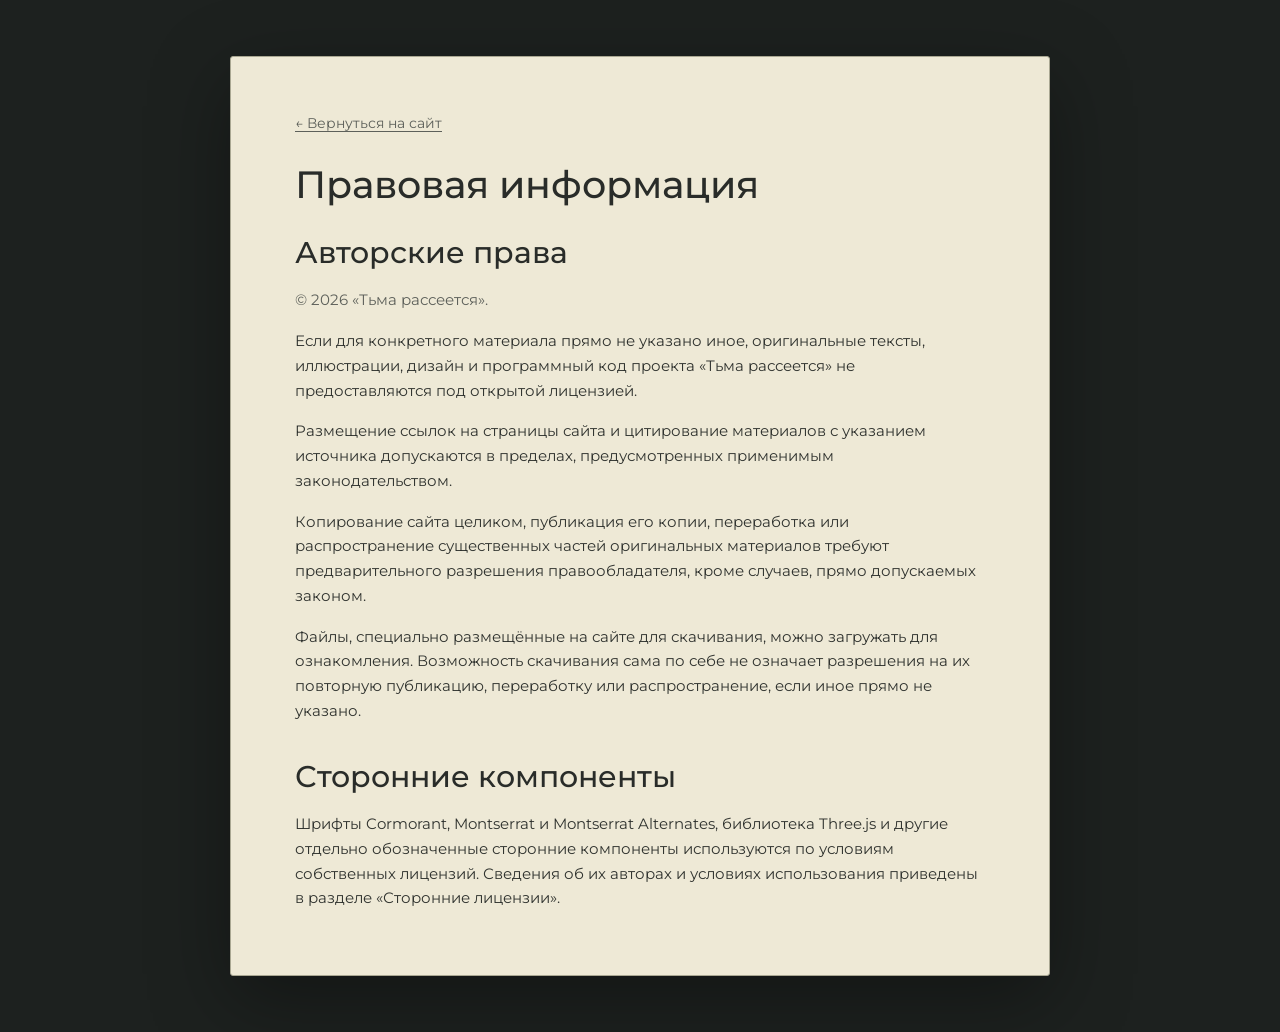
<file: legal.html>
<!doctype html>
<html lang="ru">
  <head>
    <meta charset="UTF-8" />
    <meta name="viewport" content="width=device-width, initial-scale=1.0" />
    <meta
      name="description"
      content="Правовая информация и сведения о сторонних компонентах проекта «Тьма рассеется»."
    />
    <title>Правовая информация — Тьма рассеется</title>
    <link rel="stylesheet" href="./footer.css?v=20260816-1" />
  </head>
  <body class="legal-page-body">
    <main class="legal-page">
      <article class="legal-document legal-document--page">
        <a class="legal-page-back" href="./index.html">← Вернуться на сайт</a>
        <h1>Правовая информация</h1>
        <h2>Авторские права</h2>
        <p class="legal-copyright">© 2026 «Тьма рассеется».</p>
        <p>
          Если для конкретного материала прямо не указано иное, оригинальные тексты, иллюстрации,
          дизайн и программный код проекта «Тьма рассеется» не предоставляются под открытой
          лицензией.
        </p>
        <p>
          Размещение ссылок на страницы сайта и цитирование материалов с указанием источника
          допускаются в пределах, предусмотренных применимым законодательством.
        </p>
        <p>
          Копирование сайта целиком, публикация его копии, переработка или распространение
          существенных частей оригинальных материалов требуют предварительного разрешения
          правообладателя, кроме случаев, прямо допускаемых законом.
        </p>
        <p>
          Файлы, специально размещённые на сайте для скачивания, можно загружать для ознакомления.
          Возможность скачивания сама по себе не означает разрешения на их повторную публикацию,
          переработку или распространение, если иное прямо не указано.
        </p>
        <h2>Сторонние компоненты</h2>
        <p>
          Шрифты Cormorant, Montserrat и Montserrat Alternates, библиотека Three.js и другие
          отдельно обозначенные сторонние компоненты используются по условиям собственных лицензий.
          Сведения об их авторах и условиях использования приведены в разделе «Сторонние лицензии».
        </p>
      </article>
    </main>
  </body>
</html>
</file>
<file: footer.css>
@font-face {
  font-family: "Site Footer Montserrat";
  src: url("./fonts/Montserrat-Regular.ttf") format("truetype");
  font-weight: 400;
  font-style: normal;
  font-display: block;
}

@font-face {
  font-family: "Site Footer Montserrat";
  src: url("./fonts/Montserrat-Medium.ttf") format("truetype");
  font-weight: 500;
  font-style: normal;
  font-display: block;
}

.site-footer {
  --site-footer-frame: 1440px;
  --site-footer-cream: #eee9d6;
  --site-footer-muted: #858883;
  width: 100%;
  height: 392px;
  background-image: url("./images/элементы подвала/подвал фон.png");
  background-repeat: no-repeat;
  background-position: top center;
  background-size: 100% 100%;
}

.site-footer-frame {
  position: relative;
  width: var(--site-footer-frame);
  height: 392px;
  margin: 0 auto;
  overflow: hidden;
}

.site-footer-columns {
  position: absolute;
  top: 40px;
  left: 120px;
  display: grid;
  grid-template-columns: repeat(3, 400px);
  width: 1200px;
}

.site-footer-column {
  display: grid;
  grid-template-rows: 20px 50px 84px;
  justify-items: center;
  row-gap: 8px;
  min-width: 0;
}

.site-footer-column p {
  width: 300px;
  margin: 0;
  font-family: "Site Footer Montserrat", Montserrat, Arial, sans-serif;
  font-size: 18px;
  font-weight: 400;
  letter-spacing: 0;
  text-align: center;
}

.site-footer-column-title {
  grid-row: 1;
  color: var(--site-footer-cream);
  line-height: 1;
}

.site-footer-column-note {
  grid-row: 2;
  color: var(--site-footer-muted);
  line-height: 1.3;
}

.site-footer-icon {
  position: relative;
  grid-row: 3;
  display: block;
  width: 83px;
  height: 84px;
  transform: scale(0.8);
  transform-origin: top center;
}

.site-footer-spell,
.site-footer-symbol {
  position: absolute;
  display: block;
}

.site-footer-spell {
  top: 0;
  left: 0;
  width: 83px;
  height: 84px;
}

.site-footer-symbol-mail {
  top: 48px;
  left: 26px;
  width: 33px;
  height: 23px;
}

.site-footer-symbol-telegram {
  top: 46px;
  left: 24px;
  width: 30px;
  height: 27px;
}

.site-footer-symbol-youtube {
  top: 47px;
  left: 26px;
  width: 34px;
  height: 25px;
}

.site-footer-legal {
  position: absolute;
  top: 227px;
  left: 50%;
  width: 1100px;
  margin: 0;
  color: #747772;
  font-family: "Site Footer Montserrat", Montserrat, Arial, sans-serif;
  font-size: 12px;
  font-weight: 400;
  line-height: 1.35;
  letter-spacing: 0;
  text-align: center;
  transform: translateX(-50%);
}

.site-footer-legal-line {
  display: block;
}

.site-footer-legal-link {
  color: inherit;
  text-decoration-color: #656864;
  text-decoration-thickness: 1px;
  text-underline-offset: 3px;
}

.site-footer-legal-link:hover {
  color: #92958f;
}

.site-footer-legal-link:focus-visible,
.legal-dialog-close:focus-visible,
.legal-page-back:focus-visible {
  outline: 2px solid #aaa996;
  outline-offset: 4px;
}

.legal-dialog {
  width: min(760px, calc(100vw - 32px));
  max-height: calc(100dvh - 32px);
  padding: 0;
  overflow: hidden;
  color: #30332f;
  background: #eee9d6;
  border: 1px solid #a9a792;
  border-radius: 3px;
  box-shadow: 0 24px 80px rgb(0 0 0 / 45%);
}

.legal-dialog::backdrop {
  background: rgb(16 18 17 / 76%);
  backdrop-filter: blur(2px);
}

.legal-document {
  position: relative;
  box-sizing: border-box;
  font-family: "Site Footer Montserrat", Montserrat, Arial, sans-serif;
}

.legal-dialog .legal-document {
  --legal-dialog-padding-top: 44px;

  max-height: calc(100dvh - 34px);
  padding: 44px 52px 48px;
  overflow-y: auto;
}

.legal-dialog .legal-document > form:first-child {
  position: sticky;
  top: 0;
  z-index: 2;
  width: 100%;
  height: 0;
  margin: 0;
  transform: translateY(calc(-1 * var(--legal-dialog-padding-top)));
}

.legal-document h1,
.legal-document h2,
.legal-document p {
  margin-top: 0;
}

.legal-document h1,
.legal-document h2 {
  color: #292c29;
  font-family: "Site Footer Montserrat", Montserrat, Arial, sans-serif;
  font-weight: 500;
}

.legal-document h1 {
  margin-bottom: 30px;
  font-size: 38px;
  line-height: 1.1;
}

.legal-document h2 {
  margin-bottom: 18px;
  font-size: 30px;
  line-height: 1.15;
}

.legal-document h2:not(:first-of-type) {
  margin-top: 36px;
}

.legal-document p {
  margin-bottom: 16px;
  font-size: 15px;
  line-height: 1.65;
}

.legal-document p:last-child {
  margin-bottom: 0;
}

.legal-copyright {
  color: #5d605a;
}

.legal-dialog-close {
  position: absolute;
  z-index: 2;
  top: 16px;
  right: 18px;
  display: grid;
  width: 34px;
  height: 34px;
  padding: 0;
  color: #5d605a;
  font:
    28px/1 Arial,
    sans-serif;
  cursor: pointer;
  background: transparent;
  border: 0;
  border-radius: 50%;
  place-items: center;
}

.legal-dialog-close:hover {
  color: #292c29;
  background: rgb(41 44 41 / 8%);
}

.legal-page-body {
  margin: 0;
}

.legal-page {
  box-sizing: border-box;
  min-height: 100vh;
  padding: 56px 24px;
  color: #30332f;
  background: #1d211f;
}

.legal-document--page {
  box-sizing: border-box;
  width: min(820px, 100%);
  margin: 0 auto;
  padding: 56px 64px 64px;
  background: #eee9d6;
  border: 1px solid #a9a792;
  border-radius: 3px;
  box-shadow: 0 24px 80px rgb(0 0 0 / 35%);
}

.legal-page-back {
  display: inline-block;
  margin-bottom: 32px;
  color: #5d605a;
  font-size: 14px;
  text-decoration-thickness: 1px;
  text-underline-offset: 3px;
}

@media (max-width: 1439px) {
  .site-footer-legal {
    left: 50vw;
    width: calc(100vw - 48px);
  }
}

@media (max-width: 700px) {
  .site-footer-legal {
    top: 217px;
    width: calc(100vw - 24px);
    font-size: 10.5px;
    line-height: 1.5;
  }

  .legal-dialog {
    width: calc(100vw - 20px);
    max-height: calc(100dvh - 20px);
  }

  .legal-dialog .legal-document {
    --legal-dialog-padding-top: 48px;

    max-height: calc(100dvh - 22px);
    padding: 48px 24px 32px;
  }

  .legal-document h1 {
    font-size: 32px;
  }

  .legal-document h2 {
    font-size: 27px;
  }

  .legal-document p {
    font-size: 14px;
  }

  .legal-page {
    padding: 0;
  }

  .legal-document--page {
    min-height: 100vh;
    padding: 36px 24px 48px;
    border: 0;
    border-radius: 0;
  }
}

@media (max-width: 1100px) {
  .site-footer {
    height: auto;
    min-height: 560px;
    border-radius: clamp(48px, 8vw, 92px) clamp(48px, 8vw, 92px) 0 0;
    overflow: hidden;
    background-color: #50595d;
    background-image: url("./images/планшет/подвал планшет.png");
    background-image: image-set(
      url("./images/планшет/подвал планшет.webp") type("image/webp"),
      url("./images/планшет/подвал планшет.png") type("image/png")
    );
    background-position: center bottom;
    background-size: cover;
  }

  .site-footer-frame {
    width: 100%;
    height: auto;
    min-height: 560px;
    padding: 42px clamp(20px, 5vw, 40px) 280px;
    overflow: visible;
  }

  .site-footer-columns {
    position: static;
    grid-template-columns: repeat(3, minmax(0, 1fr));
    gap: 20px;
    width: 100%;
  }

  .site-footer-column:nth-child(1) {
    order: 3;
  }

  .site-footer-column:nth-child(2) {
    order: 1;
  }

  .site-footer-column:nth-child(3) {
    order: 2;
  }

  .site-footer-column {
    grid-template-rows: auto auto 76px;
    row-gap: 7px;
  }

  .site-footer-column p {
    width: 100%;
    max-width: 260px;
    font-size: 15px;
  }

  .site-footer-legal {
    position: static;
    width: min(100%, 760px);
    margin: 34px auto 0;
    transform: none;
  }
}

@media (max-width: 600px) {
  .site-footer {
    min-height: 820px;
    border-radius: clamp(36px, 13vw, 58px) clamp(36px, 13vw, 58px) 0 0;
    background-image: url("./images/мобилка/подвал мобилка.png");
    background-image: image-set(
      url("./images/мобилка/подвал мобилка.webp") type("image/webp"),
      url("./images/мобилка/подвал мобилка.png") type("image/png")
    );
  }

  .site-footer-frame {
    min-height: 820px;
    padding: 44px 20px 160px;
  }

  .site-footer-columns {
    grid-template-columns: minmax(0, 1fr);
    gap: 30px;
  }

  .site-footer-column {
    grid-template-rows: auto auto 70px;
  }

  .site-footer-column p {
    font-size: 16px;
  }

  .site-footer-icon {
    transform: scale(0.7);
  }

  .site-footer-legal {
    width: 100%;
    margin-top: 30px;
    font-size: 10.5px;
  }
}
</file>
